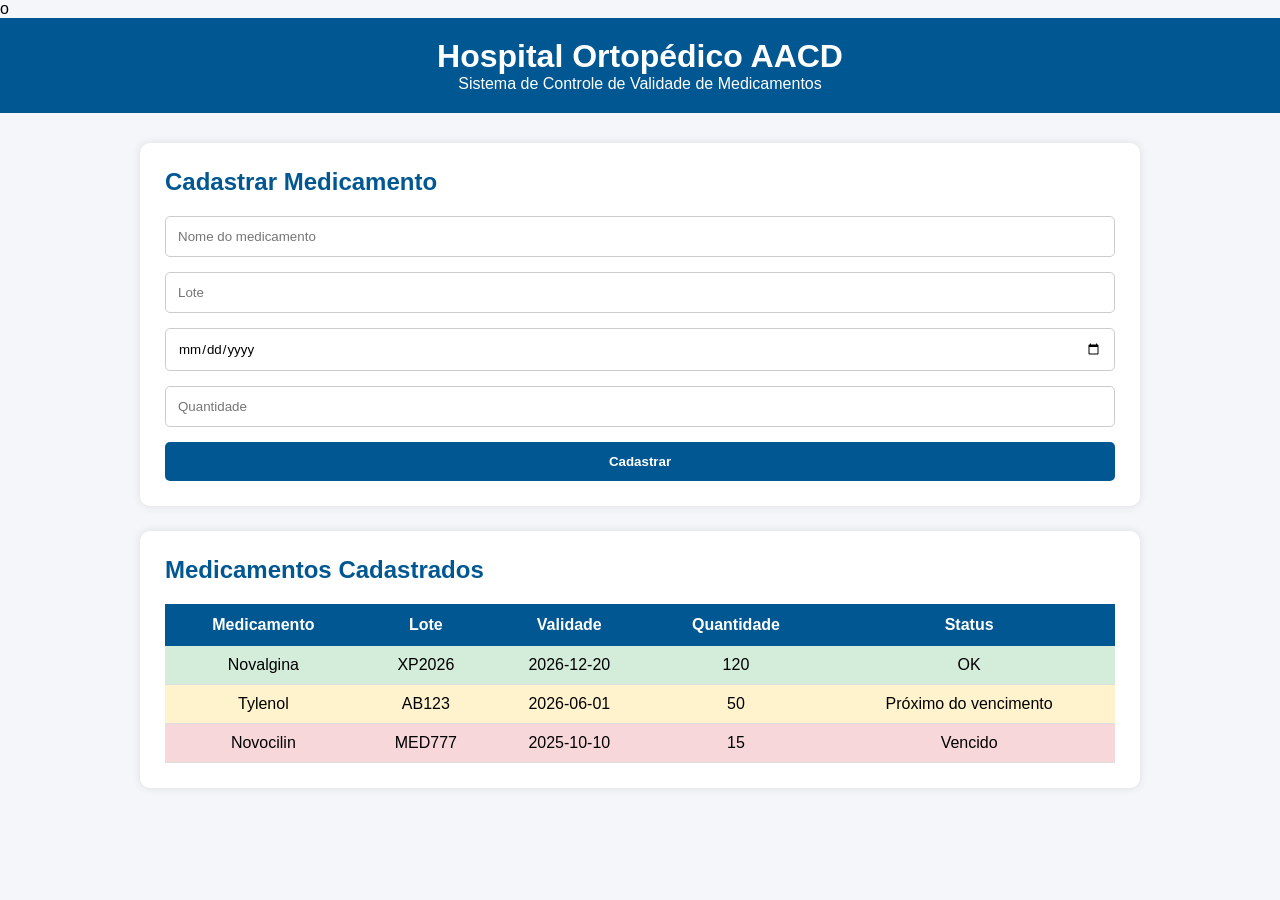
<file: index.html>
<!DOCTYPE html>o
<html lang="pt-br">
<head>
    <meta charset="UTF-8">
    <meta name="viewport" content="width=device-width, initial-scale=1.0">
    <title>Controle de Medicamentos - AACD</title>

    <link rel="stylesheet" href="style.css">
</head>
<body>

    <header>
        <h1>Hospital Ortopédico AACD</h1>
        <p>Sistema de Controle de Validade de Medicamentos</p>
    </header>

    <main class="container">

        <section class="formulario">
            <h2>Cadastrar Medicamento</h2>

            <form action="salvar.py" method="POST">

                <input type="text" name="nome" placeholder="Nome do medicamento" required>

                <input type="text" name="lote" placeholder="Lote" required>

                <input type="date" name="validade" required>

                <input type="number" name="quantidade" placeholder="Quantidade" required>

                <button type="submit">Cadastrar</button>

            </form>
        </section>

        <section class="tabela">
            <h2>Medicamentos Cadastrados</h2>

            <table>
                <thead>
                    <tr>
                        <th>Medicamento</th>
                        <th>Lote</th>
                        <th>Validade</th>
                        <th>Quantidade</th>
                        <th>Status</th>
                    </tr>
                </thead>

                <tbody>

                    <!-- EXEMPLOS -->

                    <tr class="ok">
                        <td>Novalgina</td>
                        <td>XP2026</td>
                        <td>2026-12-20</td>
                        <td>120</td>
                        <td>OK</td>
                    </tr>

                    <tr class="proximo">
                        <td>Tylenol</td>
                        <td>AB123</td>
                        <td>2026-06-01</td>
                        <td>50</td>
                        <td>Próximo do vencimento</td>
                    </tr>

                    <tr class="vencido">
                        <td>Novocilin</td>
                        <td>MED777</td>
                        <td>2025-10-10</td>
                        <td>15</td>
                        <td>Vencido</td>
                    </tr>

                </tbody>
            </table>
        </section>

    </main>

</body>
</html>
</file>
<file: style.css>
*{
    margin: 0;
    padding: 0;
    box-sizing: border-box;
    font-family: Arial, sans-serif;
}

body{
    background-color: #f4f6f9;
}

header{
    background-color: #005792;
    color: white;
    text-align: center;
    padding: 20px;
}

.container{
    width: 90%;
    max-width: 1000px;
    margin: 30px auto;
}

.formulario,
.tabela{
    background: white;
    padding: 25px;
    border-radius: 10px;
    margin-bottom: 25px;
    box-shadow: 0 0 10px rgba(0,0,0,0.1);
}

h2{
    margin-bottom: 20px;
    color: #005792;
}

form{
    display: flex;
    flex-direction: column;
    gap: 15px;
}

input{
    padding: 12px;
    border: 1px solid #ccc;
    border-radius: 5px;
}

button{
    padding: 12px;
    background-color: #005792;
    color: white;
    border: none;
    border-radius: 5px;
    cursor: pointer;
    font-weight: bold;
}

button:hover{
    background-color: #003f68;
}

table{
    width: 100%;
    border-collapse: collapse;
}

table th{
    background-color: #005792;
    color: white;
    padding: 12px;
}

table td{
    padding: 10px;
    text-align: center;
    border-bottom: 1px solid #ddd;
}

.ok{
    background-color: #d4edda;
}

.proximo{
    background-color: #fff3cd;
}

.vencido{
    background-color: #f8d7da;
}
</file>
